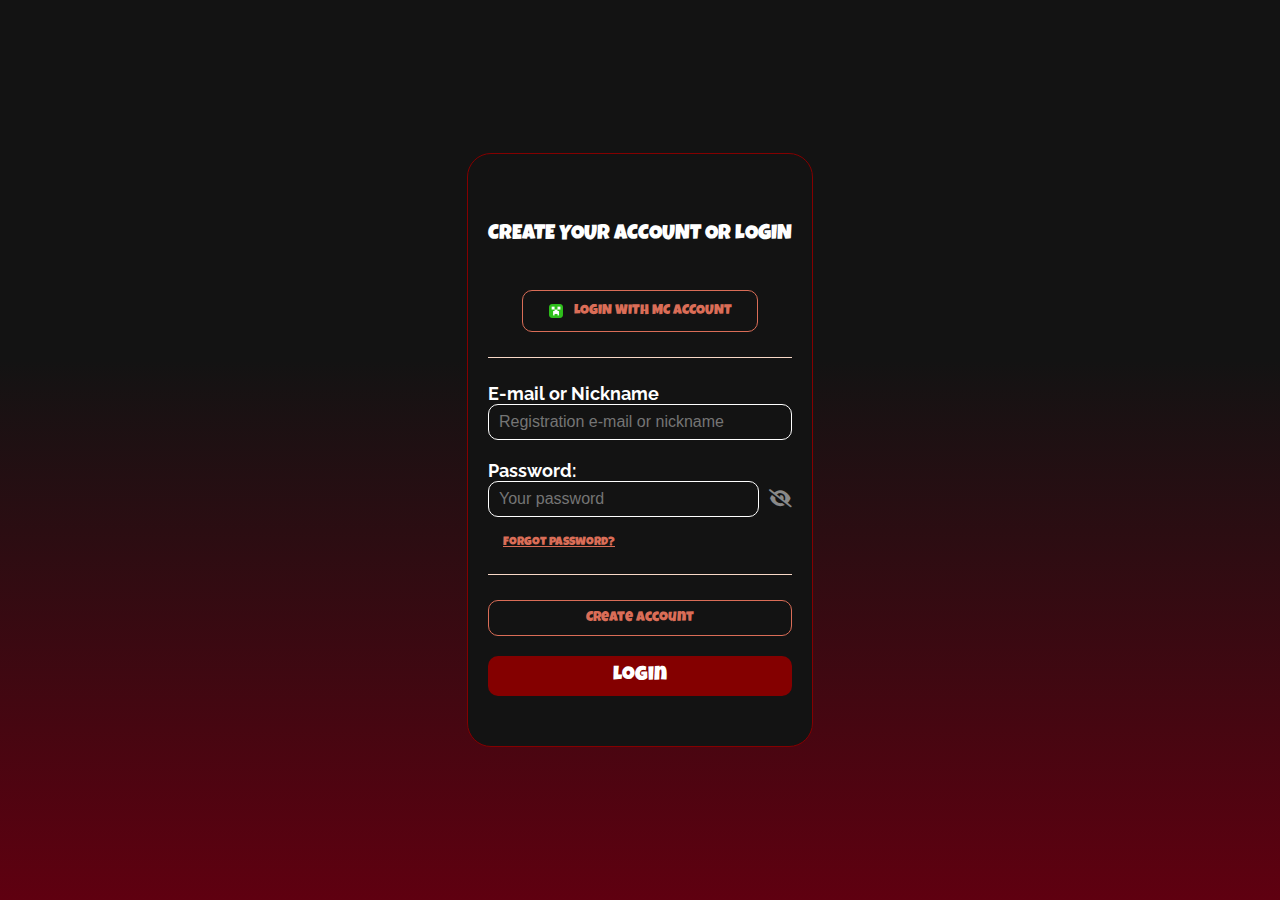
<file: index.html>
<!DOCTYPE html>
<html lang="PT-BR">
<head>
    <meta charset="UTF-8">
    <meta name="viewport" content="width=device-width, initial-scale=1.0">
    <link rel="stylesheet" href="https://cdnjs.cloudflare.com/ajax/libs/font-awesome/6.5.1/css/all.min.css">
    <link rel="preconnect" href="https://fonts.googleapis.com">
    <link rel="preconnect" href="https://fonts.gstatic.com" crossorigin>
    <link href="https://fonts.googleapis.com/css2?family=Luckiest+Guy&family=Raleway:ital,wght@0,100..900;1,100..900&display=swap" rel="stylesheet">
    <link rel="stylesheet" href="CSS/style.css">
    <title>Login</title>
</head>
<body>
    <div class="container">
        <form action="perfil.html">
            <fieldset class="titulo">
                <label><h1>CREATE YOUR ACCOUNT OR LOGIN</h1></label>
                <a href="perfil.html" class="entrar-conta-mc"><img src="IMG/icon_minecraft.png" alt="icone_minecraft" class="icon_minecraft">LOGIN WITH MC ACCOUNT</a>
            </fieldset>

            <fieldset class="login">
                <div>
                    <label for="nickname">E-mail or Nickname</label>
                    <input type="text" id="nickname" name="nickname" placeholder="Registration e-mail or nickname" required>
                </div>
                <div  class="campo_senha">
                    <div>
                        <label for="senha">Password: </label>
                        <div class="senha">
                        <input type="password" id="senha" name="senha" placeholder="Your password" required>
                        <i class="fa-solid fa-eye-slash"></i>
                        </div>
                    </div> 
                    <a href="recuperarSenha.html" class="esqueceu_senha_link">Forgot password?</a>  
                </div>
            </fieldset>
            
            <fieldset class="botao">
                <a class="btn-laranja" href="/criarConta.html">Create Account</a>
                <button type="submit" class="btn-login botao-vermelho">Login</button>
            </fieldset>
        </form>
</body>
</html>
</file>
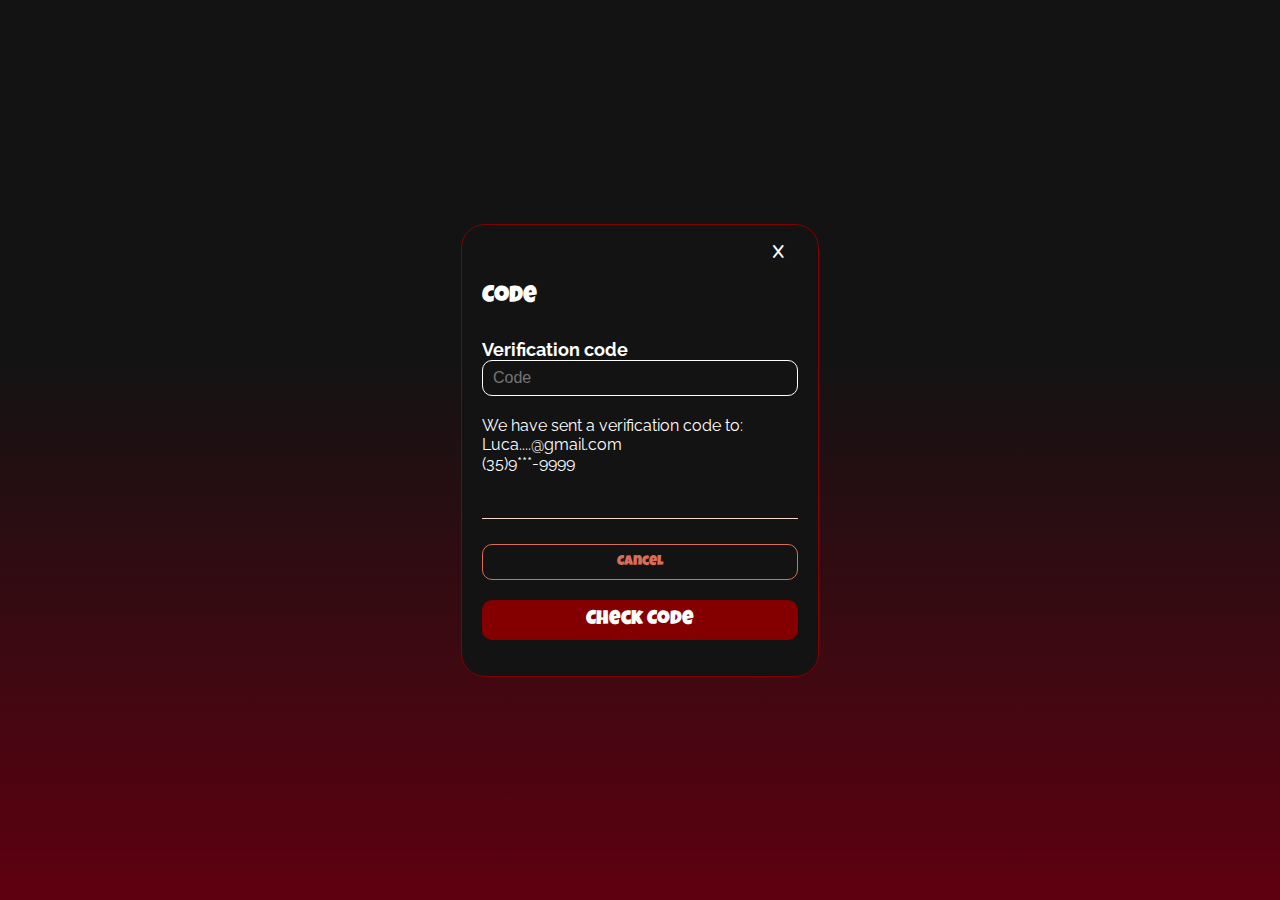
<file: codigoVerificacao.html>
<!DOCTYPE html>
<html lang="PT-BR">
<head>
    <meta charset="UTF-8">
    <meta name="viewport" content="width=device-width, initial-scale=1.0">
    <link rel="stylesheet" href="https://cdnjs.cloudflare.com/ajax/libs/font-awesome/6.5.1/css/all.min.css">
    <link rel="preconnect" href="https://fonts.googleapis.com">
    <link rel="preconnect" href="https://fonts.gstatic.com" crossorigin>
    <link href="https://fonts.googleapis.com/css2?family=Luckiest+Guy&family=Raleway:ital,wght@0,100..900;1,100..900&display=swap" rel="stylesheet">
    <link rel="stylesheet" href="CSS/style.css">
    <link rel="stylesheet" href="CSS/codigoVerificacao.css">
    <title>Código Verificacao</title>
</head>
<body>
    <div class="container">
        <form action="registrarNovaSenha.html">
            <fieldset class="titulo-codigo-verificacao">
                <a href="index.html" class="x-voltar"><i class="fa-solid fa-x"></i></a>
                <label><span class="codigo">Code</span></label>
            </fieldset>

            <fieldset class="login form-code">
                <div class="conjunto-inputs">
                    <label for="codigo-verificacao">Verification code</label>
                    <input type="text" id="codigo-verificacao" name="codigo-verificacao" placeholder="Code" required>
                </div>
                <div class="texto-codigo">
                    <span class="texto-confirmando-envio">We have sent a verification code to:</span>
                    <span class="texto-confirmando-envio">Luca....@gmail.com</span>
                    <span class="texto-confirmando-envio">(35)9***-9999</span>
                </div>
            </fieldset>
            
            <fieldset class="botao">
                <fieldset class="botao">
                    <a href="index.html" class="code-btn btn-laranja">Cancel</a>
                    <button type="submit" class="criar-conta-btn botao-vermelho">Check Code</button>
                </fieldset>
            </fieldset>
        </form>
</body>
</html>
</file>
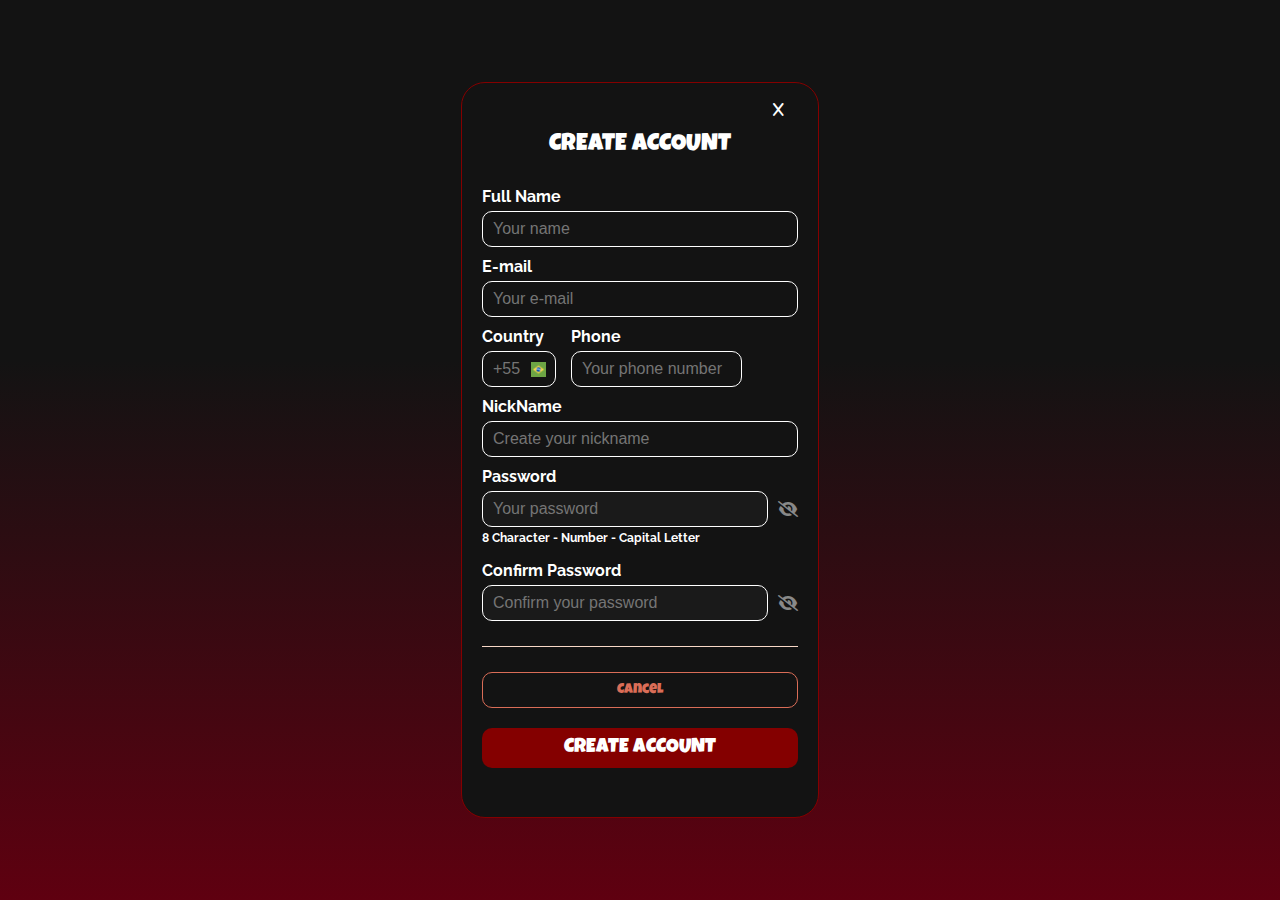
<file: criarConta.html>
<!DOCTYPE html>
<html lang="PT-BR">
<head>
    <meta charset="UTF-8">
    <meta name="viewport" content="width=device-width, initial-scale=1.0">
    <link rel="stylesheet" href="https://cdnjs.cloudflare.com/ajax/libs/font-awesome/6.5.1/css/all.min.css">
    <link rel="preconnect" href="https://fonts.googleapis.com">
    <link rel="preconnect" href="https://fonts.gstatic.com" crossorigin>
    <link href="https://fonts.googleapis.com/css2?family=Luckiest+Guy&family=Raleway:ital,wght@0,100..900;1,100..900&display=swap" rel="stylesheet">
    <link rel="stylesheet" href="CSS/style.css">
    <link rel="stylesheet" href="CSS/criarConta.css">
    <title>Criar Conta</title>
</head>
<body>
    <div class="container">
        <form action="perfil.html">
            <fieldset class="titulo-criar-conta">
                <a href="index.html" class="x-voltar"><i class="fa-solid fa-x"></i></a>
                <label><span class="titulo-criar">CREATE ACCOUNT</span></label>
            </fieldset>

            <fieldset class="forms-geral">
                <div class="conjunto-inputs">
                    <label for="name">Full Name</label>
                    <input type="text" id="name" name="name" placeholder="Your name" class="forms-input" required>
                </div>
                <div class="conjunto-inputs">
                    <label for="email">E-mail</label>
                    <input type="email" id="email" name="email" placeholder="Your e-mail" class="forms-input" required>
                </div>
                <div class="Pais-e-Telefone">
                    <div class="conjunto-pais">
                        <label for="pais">Country</label>
                        <input type="tel" id="pais" name="pais" placeholder="+55" maxlength="4" class="DDI-Pais">
                    </div>
                    <div class="conjunto-telefone">
                        <label for="telefone">Phone</label>
                        <input type="tel" id="telefone" name="telefone" placeholder="Your phone number" required>
                    </div>
                </div>
                <div class="conjunto-inputs">
                    <label for="nickname">NickName</label>
                    <input type="text" id="nickname" name="nickname" placeholder="Create your nickname" class="forms-input" required>
                </div>
                <div class="conjunto-criar-senha">
                    <label for="senha">Password</label>
                    <div class="senha">
                        <input type="password" id="senha" name="senha" placeholder="Your password"  required>
                        <i class="fa-solid fa-eye-slash"></i>
                    </div>
                    <label><span class="ajuda-senha">8 Character - Number - Capital Letter</span></label>
                </div>
                <div class="conjunto-inputs">
                    <label for="confirmar-senha">Confirm Password</label>
                    <div class="senha">
                        <input type="password" id="confirmar-senha" name="confirmar-senha" placeholder="Confirm your password" required>
                        <i class="fa-solid fa-eye-slash"></i>
                    </div>
                </div>
            </fieldset>
            
            <fieldset class="botao">
                <a href="index.html" class="cancelar-criacao">Cancel</a>
                <button type="submit" class="criar-conta-btn">CREATE ACCOUNT</button>
            </fieldset>
        </form>
</body>
</html>
</file>
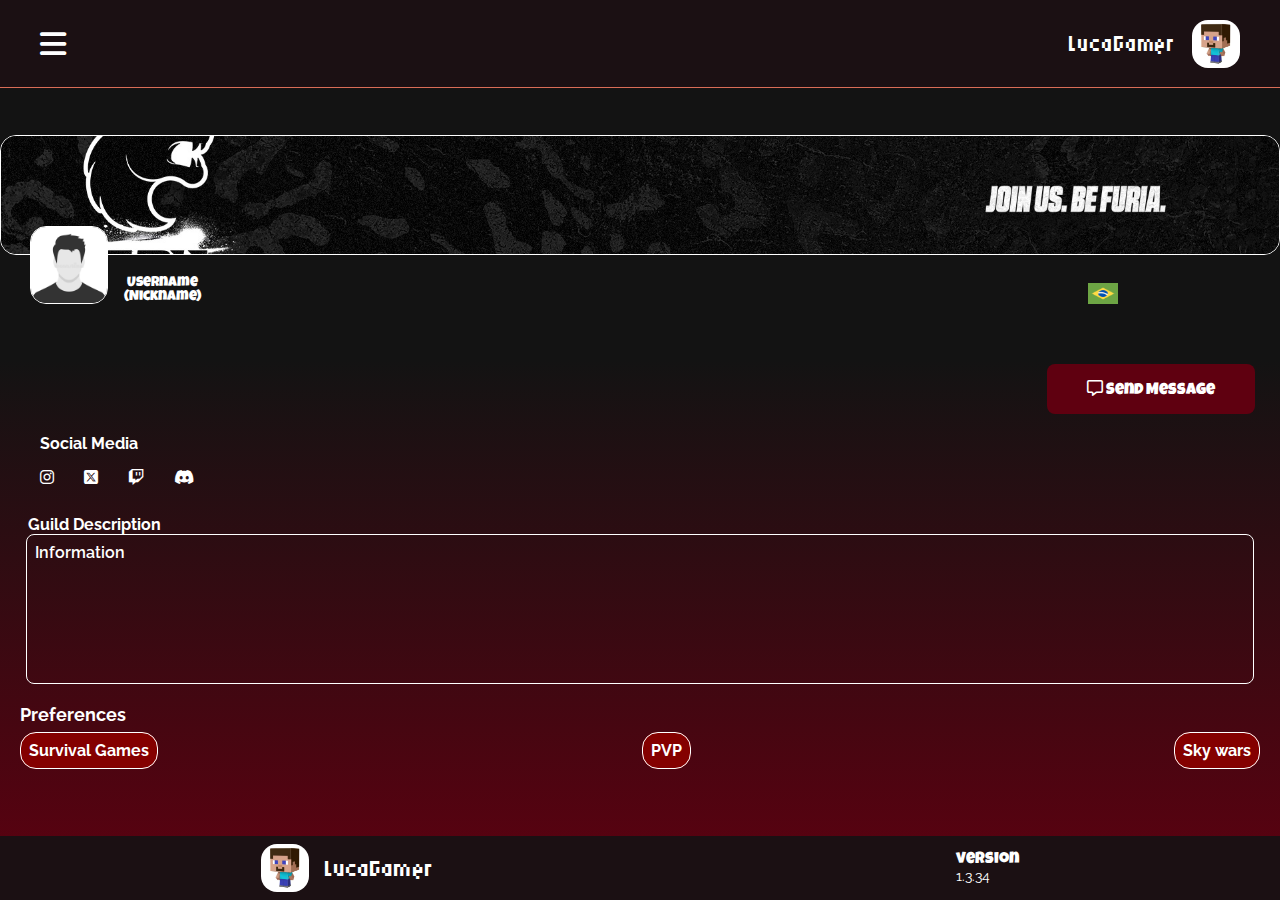
<file: perfil.html>
<!DOCTYPE html>
<html lang="PT-BR">
<head>
    <meta charset="UTF-8">
    <meta name="viewport" content="width=device-width, initial-scale=1.0">
    <link rel="stylesheet" href="https://cdnjs.cloudflare.com/ajax/libs/font-awesome/6.5.1/css/all.min.css">
    <link rel="preconnect" href="https://fonts.googleapis.com">
    <link rel="preconnect" href="https://fonts.gstatic.com" crossorigin>
    <link href="https://fonts.googleapis.com/css2?family=Luckiest+Guy&family=Micro+5&family=Raleway:ital,wght@0,100..900;1,100..900&display=swap" rel="stylesheet">
    <link rel="stylesheet" href="CSS/perfil.css">
    <title>Perfil</title>
</head>
<body>
    <header>
        <nav class="navbar">
            <i class="fa-solid fa-bars"></i>
            <div class="perfil-pessoa">
                <span class="nome">LucaGamer</span>
                <img src="IMG/foto-perfil.png" alt="foto de perfil" class="foto-perfil">
            </div>
        </nav>
    </header>
    <main>
        <div class="perfil-completo">
            <div class="banner-time">
                <img src="IMG/Banner-furia.jpeg" alt="Banner do Time Da Furia" class="banner-furia">
            </div>
            <img src="IMG/bandeira-brasil.png" alt="Bandeira do Brasil" class="bandeira-brasil">
            <div class="informacoes-pessoa">
                <img src="IMG/perfil.png" alt="foto de perfil" class="foto-homem">
                <div class="texto-informacoes">
                    <span class="nome">Username</span>
                    <span class="nick-name">(Nickname)</span>
                </div>
            </div>
        </div>

        <div class="mandar-mensagem">
            <button class="btn-mensagem"><i class="fa-regular fa-message"></i> Send Message</button>
        </div>

        <div class="social-media">
            <span class="titulo-social">Social Media</span>
            <div class="social-media-icons">
                <i class="fa-brands fa-instagram"></i>
                <i class="fa-brands fa-square-x-twitter"></i>
                <i class="fa-brands fa-twitch"></i>
                <i class="fa-brands fa-discord"></i>
            </div>  
        </div>

        <div class="caixa">
            <span class="titulo-caixa">Guild Description</span>
            <div class="conteudo">Information</div>
        </div>

        <div class="preferencias">
            <span class="titulo-preferencias">Preferences</span>
            <div class="Jogos-preferidos">
                <ul>
                    <li><a href="/">Survival Games</a></li>
                    <li><a href="/">PVP</a></li>
                    <li><a href="/">Sky wars</a></li>
                </ul>
            </div>
        </div>
    </main>
    <footer>
        <div class="perfil-pessoa">
            <img src="IMG/foto-perfil.png" alt="foto de perfil" class="foto-perfil">
            <span class="nome-footer">LucaGamer</span>
        </div>
        <div class="Texto-Footer">
            <span class="texto">version</span>
            <span class="texto1">1.3.34</span>
        </div>
    </footer>
</body>
</html>
</file>
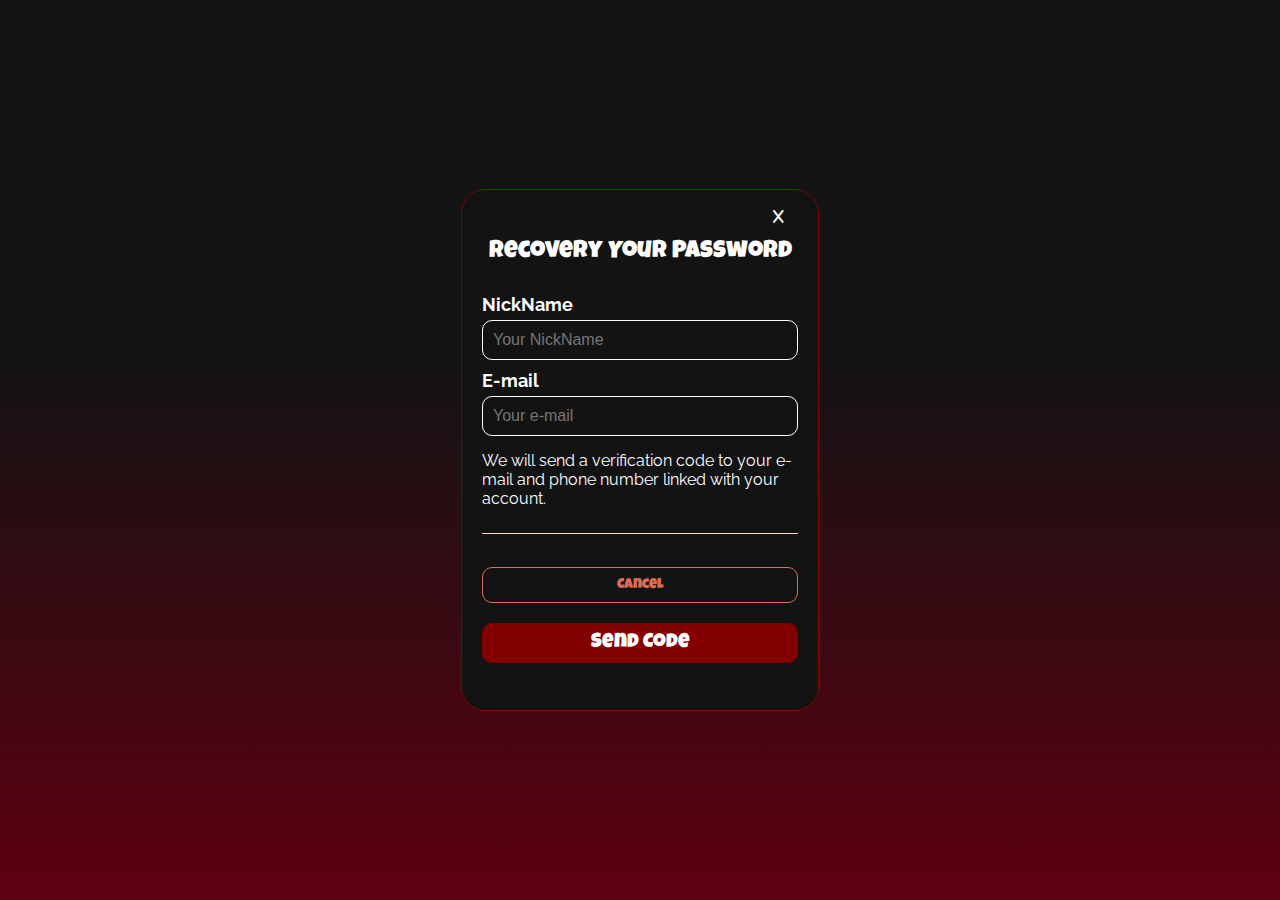
<file: recuperarSenha.html>
<!DOCTYPE html>
<html lang="PT-BR">
<head>
    <meta charset="UTF-8">
    <meta name="viewport" content="width=device-width, initial-scale=1.0">
    <link rel="stylesheet" href="https://cdnjs.cloudflare.com/ajax/libs/font-awesome/6.5.1/css/all.min.css">
    <link rel="preconnect" href="https://fonts.googleapis.com">
    <link rel="preconnect" href="https://fonts.gstatic.com" crossorigin>
    <link href="https://fonts.googleapis.com/css2?family=Luckiest+Guy&family=Raleway:ital,wght@0,100..900;1,100..900&display=swap" rel="stylesheet">
    <link rel="stylesheet" href="CSS/style.css">
    <link rel="stylesheet" href="CSS/recuperarSenha.css">
    <title>Recuperar Senha</title>
</head>
<body>
    <div class="container">
        <form action="codigoVerificacao.html">
            <fieldset class="titulo-criar-conta">
                <a href="index.html" class="x-voltar"><i class="fa-solid fa-x"></i></a>
                <label><span class="titulo-criar">Recovery Your Password</span></label>
            </fieldset>

            <fieldset class="forms-geral">
                <div class="conjunto-inputs">
                    <label for="name" class="label-fonte-diferente">NickName</label>
                    <input type="text" id="name" name="name" placeholder="Your NickName" class="forms-input" required>
                </div>
                <div class="conjunto-inputs">
                    <label for="email" class="label-fonte-diferente">E-mail</label>
                    <input type="email" id="email" name="email" placeholder="Your e-mail" class="forms-input" required>
                </div>
                <span class="label-fonte-diferente msg-warning">We will send a verification code to your e-mail and phone number linked with your account.</span>
            </fieldset>
            
            <fieldset class="botao">
                <fieldset class="botao">
                    <a href="index.html" class="cancelar-criacao btn-laranja">Cancel</a>
                    <button type="submit" class="criar-conta-btn botao-vermelho">Send Code</button>
                </fieldset>
            </fieldset>


        </form>
</body>
</html>
</file>
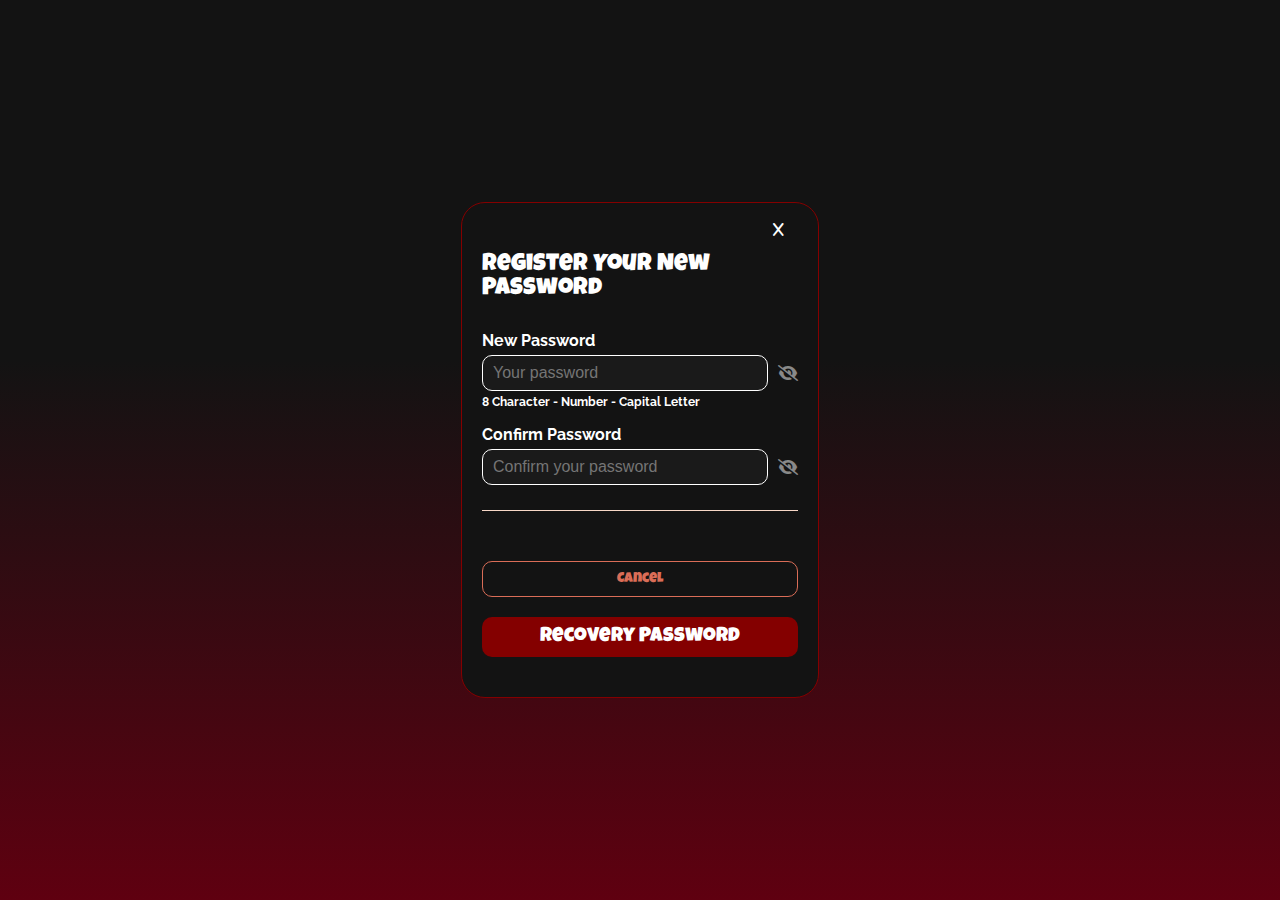
<file: registrarNovaSenha.html>
<!DOCTYPE html>
<html lang="PT-BR">
<head>
    <meta charset="UTF-8">
    <meta name="viewport" content="width=device-width, initial-scale=1.0">
    <link rel="stylesheet" href="https://cdnjs.cloudflare.com/ajax/libs/font-awesome/6.5.1/css/all.min.css">
    <link rel="preconnect" href="https://fonts.googleapis.com">
    <link rel="preconnect" href="https://fonts.gstatic.com" crossorigin>
    <link href="https://fonts.googleapis.com/css2?family=Luckiest+Guy&family=Raleway:ital,wght@0,100..900;1,100..900&display=swap" rel="stylesheet">
    <link rel="stylesheet" href="CSS/style.css">
    <link rel="stylesheet" href="CSS/criarConta.css">
    <link rel="stylesheet" href="CSS/registrarNovaSenha.css">
    <title>Regitrar Nova Senha</title>
</head>
<body>
    <div class="container">
        <form action="index.html">
            <fieldset class="titulo-criar-conta form-registrar">
                <a href="index.html" class="x-voltar"><i class="fa-solid fa-x"></i></a>
                <label><span class="titulo-criar">Register Your New Password</span></label>
            </fieldset>

            <fieldset class="forms-geral">
                <div class="conjunto-criar-senha">
                    <label for="senha">New Password</label>
                    <div class="senha">
                        <input type="password" id="senha" name="senha" placeholder="Your password"  required>
                        <i class="fa-solid fa-eye-slash"></i>
                    </div>
                    <label><span class="ajuda-senha">8 Character - Number - Capital Letter</span></label>
                </div>
                <div class="conjunto-inputs">
                    <label for="confirmar-senha">Confirm Password</label>
                    <div class="senha">
                        <input type="password" id="confirmar-senha" name="confirmar-senha" placeholder="Confirm your password" required>
                        <i class="fa-solid fa-eye-slash"></i>
                    </div>
                </div>
            </fieldset>
            
            <fieldset class="botao">
                <fieldset class="botao">
                    <a href="index.html" class="cancelar-criacao btn-laranja">Cancel</a>
                    <button type="submit" class="criar-conta-btn botao-vermelho">Recovery Password</button>
                </fieldset>
            </fieldset>
        </form>
</body>
</html>
</file>
<file: CSS/style.css>
* {
    margin: 0;
    padding: 0;
    box-sizing: border-box;
}

:root {
    --dark-color: #131313;
    --orange-links: #DA6D57;
    --buttons-color: #840000;
    --dark-red: #5F0010;
    --white: #ffffff;
    --linha: #F8D8C7;
}

body {
    font-family: "Luckiest Guy", serif;
    font-weight: 400;
    font-style: normal;
    font-size: 16px;
    display: flex;
    align-items: center;
    justify-content: center;
    height: 100dvh;
    width: 100vw;
    background: linear-gradient(to top, var(--dark-red) 0%, var(--dark-color)60%);
}


label {
    display: block; /* Faz o label ocupar uma linha inteira */
    margin-bottom: 5px;     
}

.forms-geral{
    display: flex;
    flex-direction: column;
    gap: 10px;
    padding: 25px 0;
    margin-bottom: 25px;
    color: var(--white);
    border-bottom: 1px solid var(--linha);
}

.container {
    max-width: 1200px;
    margin: 0 auto;
    padding: 0 20px;
    display: flex;
}

.titulo {
    margin-top: 25px;
    display: flex;
    flex-direction: column;
    align-items: center;
    justify-content: space-evenly;
    padding: 25px 0;
    border-bottom: solid 0.5px var(--linha);
    font-family: 'Luckiest Guy', serif;
    font-size: 24px;
    font-weight: 400;
}

.titulo h1{
    font-size: 1.3rem;
    color: var(--white);
    margin-bottom: 20px;
    font-weight: 400;
}

.icon_minecraft {
    width: 16px;
    height: 16px;
}


form{
    display: flex;
    flex-direction: column;
    background-color: var(--dark-color);
    border: 1px solid var(--buttons-color);
    border-radius: 24px;
    padding: 20px;
}

fieldset {
    display: flex;
    flex-direction: column;
    gap: 20px;
    border: none;
}

a {
    color: var(--orange-links);
    text-decoration: none;
    font-size: 14px;
    font-weight: 400;
    font-family: 'Luckiest Guy', serif;
}

.esqueceu_senha_link{
    text-decoration: underline;
    font-size: 12px;
    margin: 15px 0 0 15px;
}

.entrar-conta-mc{
    width: 236px;
    height: 42px;
    display: flex;
    justify-content: center;
    align-items: center;
    gap: 10px;
    padding: 10px 0;
    border: 1px solid var(--orange-links);
    border-radius: 10px;
}

.login{
    padding: 25px 0;
    color: var(--white);
    font-family: "Raleway", sans-serif;
    font-weight: 700;
    font-size: 18px;
    border-bottom: solid 0.5px var(--linha);
}

.login input{
    width: 100%;
    height: 36px;
    padding: 0 10px;
    border: 1px solid var(--white);
    border-radius: 10px;
    background-color: var(--dark-color);
    color: var(--white);
    font-size: 16px;
}

.senha{
    display: flex;
    align-items: center;
    gap: 10px;
}

.fa-eye-slash{
    color: rgba(255, 255, 255, 0.5);
}

.login label{
    padding: 0px;
    margin: 0px;
}

.campo_senha{
    display: flex;
    flex-direction: column;
    gap: 5px;
}

.btn-laranja{
    margin-top: 25px;
    width: 100%;
    display: flex;
    justify-content: center;
    align-items: center;
    gap: 10px;
    padding: 10px 0;
    border: 1px solid var(--orange-links);
    border-radius: 10px;
}

.botao-vermelho{
    width: 100%;
    height: 40px;
    background-color: var(--buttons-color);
    color: var(--white);
    font-size: 20px;
    font-weight: 400;
    font-family: 'Luckiest Guy', serif;	
    border: none;
    border-radius: 10px;
    cursor: pointer;
    margin-bottom: 30px;
}

.titulo-criar-conta{
    display: flex;
    justify-content: center;    
    align-items: center;
    gap: 10px;
}

.x-voltar {
    height: 20px;
    width: 25px;
    font-weight: 700;
    color: var(--white);
    align-self: flex-end;
}

.titulo-criar {
    text-align: center;
    width: 100%;
    font-size: 24px;
    font-weight: 400;
    color: var(--white);
    font-family: "Luckiest Guy", serif;
}

.label-fonte-diferente{
    font-family: "Raleway", sans-serif;
    font-weight: 700;
    font-size: 18px;
    color: var(--white);
}
</file>
<file: CSS/codigoVerificacao.css>
.codigo{
    color: var(--white);
    text-align: start;
    font-size: 24px;
}

form{
    width: 358px;
    height: 453px;
}

.texto-codigo{
    display: flex;
    flex-direction: column;
    font-size: 16px;
    font-weight: 400;
    font-family: "Raleway", sans-serif;
    color: var(--white);
    margin-bottom: 20px;
}

.form-code{
    border-bottom: 1px solid var(--linha);
}
</file>
<file: CSS/criarConta.css>
form{
    width: 358px;
    height: 736px;
}

label{
    font-family: "Raleway", sans-serif;	
    font-weight: 700;
}

.Pais-e-Telefone{
    display: flex;
    gap: 15px;
}

.forms-input{
    width: 100%;
    height: 36px;
    padding: 0 10px;
    border: 1px solid var(--white);
    border-radius: 10px;
    background-color: var(--dark-color);
    color: var(--white);
    font-size: 16px;
}

.conjunto-pais, .conjunto-telefone{
    display: flex;
    flex-direction: column;
}

.conjunto-telefone input{
    width: 171px;
    height: 36px;
    padding: 0 10px;
    border: 1px solid var(--white);
    border-radius: 10px;
    background-color: var(--dark-color);
    color: var(--white);
    font-size: 16px;
}

.conjunto-pais input{
    width: 74px;
    height: 36px;
    padding: 0 10px;
    border: 1px solid var(--white);
    border-radius: 10px;
    background-color: var(--dark-color);
    color: var(--white);
    font-size: 16px;
    background-image: url(../IMG/bandeira-brasil.png);
    background-size: 15px 15px; 
    background-position: 85% center;
    background-repeat: no-repeat;
}

.senha input{
    width: 100%;
    height: 36px;
    padding: 0 10px;
    border: 1px solid var(--white);
    border-radius: 10px;
    background-color: #1a1a1a;
    color: var(--white);
    font-size: 16px;
}

.ajuda-senha{
    color: var(--white);
    font-size: 12px;
    font-family: "Raleway", sans-serif;	
}

.cancelar-criacao{
    display: flex;
    justify-content: center;
    align-items: center;
    padding: 10px 0;
    border: 1px solid var(--orange-links);
    border-radius: 10px;
}

.criar-conta-btn{
    display: flex;
    justify-content: center;
    align-items: center;
    height: 40px;
    padding: 10px 0;
    background-color: var(--buttons-color);
    border: none;
    border-radius: 10px;
    color: var(--white);
    font-family: 'Luckiest Guy', serif;
    font-size: 20px;
    font-weight: 400;    
}
</file>
<file: CSS/perfil.css>
* {
    margin: 0;
    padding: 0;
    box-sizing: border-box;
}

:root {
    --dark-color: #131313;
    --orange-links: #DA6D57;
    --buttons-color: #840000;
    --dark-red: #5F0010;
    --white: #ffffff;
    --linha: #F8D8C7;
    --footer: #1B1013;
}

body {
    font-family: "Luckiest Guy", serif;
    font-weight: 400;
    font-style: normal;
    font-size: 16px;
    display: flex;
    align-items: center;
    justify-content: center;
    height: 100dvh;
    width: 100vw;
    background: linear-gradient(to top, var(--dark-red) 0%, var(--dark-color)60%);
}

.navbar{
    position: fixed;
    top: 0;
    left: 0;
    width: 100%;
    height: 88px;
    display: flex;
    justify-content: space-between;
    align-items: center;
    background-color: #1B1013;
    padding: 0 40px;
    border-bottom: 1px solid var(--orange-links);
}

.foto-perfil{
    width: 48px;
    height: 48px;
    border-radius: 16px;
}

.fa-bars{
    color: var(--white);
    font-size: 30px;
}

.perfil-pessoa{
    display: flex;
    align-items: center;
    gap: 16px;
    color: var(--white);
}

.nome{
    font-family: "Micro 5", serif;
    font-size: 32px;
}

main{
    display: flex;
    flex-direction: column;
    margin-top: 0;
    width: 100%;  
    height: 70%;
}

.banner-furia{
    width: 100%;
    height: 120px;
    border-radius: 16px;
    border: 1px solid var(--white);
    object-fit: cover;

}

.informacoes-pessoa{
    position: relative;
    top: -60px;
    right: -30px;
    display: flex;
    gap: 16px;
    align-items: flex-end;
    width: 50%;    
}

.foto-homem{
    width: 78px;
    height: 78px;
    border-radius: 16px;
    border: 1px solid var(--white);
}

.texto-informacoes{
    display: flex;
    flex-direction: column;
    align-items: center;
    color: var(--white);
}

.texto-informacoes span{
    font-size: 14px;
    font-family: 'Luckiest Guy', serif;
}

.bandeira-brasil{
    width: 30px;
    height: 21px;
    position: relative;
    right: -85%;
    top: 10%;

}

.btn-mensagem{
    background-color: var(--dark-red);
    color: var(--white);
    padding: 8px 16px;
    border-radius: 8px;
    gap: 8px;
    font-size: 16px;
    font-family: 'Luckiest Guy', serif;
    cursor: pointer;
    border:none;
    width: 208px;
    height: 50px;
}

.mandar-mensagem{
    display: flex;
    justify-content: end;
    align-items: center;
    margin-right: 25px;
}

.social-media{
    display: flex;
    flex-direction: column;
    gap: 16px;
    margin-top: 20px;
    color: var(--white);
    font-family: "Raleway", sans-serif;
    font-weight: 700;
    font-size: 16px;
    margin-left: 40px;
}

.social-media-icons{
    display: flex;
    gap: 30px;
}

.caixa {
    width: 100%;
    display: flex;
    flex-direction: column;
    align-items: center;
    justify-content: center;
}

.titulo-caixa {
    margin: 30px 0 0 5px;
    width: 96%;
    font-family: "Raleway", sans-serif;
    font-weight: 700;
    font-size: 16px;
    color: var(--white);
    display: flex;
    justify-content: flex-start;
}

.conteudo {
    width: 96%;
    display: flex;
    align-items: start;
    justify-content: start;
    padding: 8px;
    border: 1px solid var(--white);
    height: 150px;
    border-radius: 8px;
    color: var(--white);
    font-family: "Raleway", sans-serif;
    font-weight: 600;
    font-size: 16px;
}

.preferencias{
    display: flex;
    flex-direction: column;
    gap: 16px;
    width: 100%;
    padding: 20px;
    color: var(--white);
    font-family: "Raleway", sans-serif;
    font-weight: 700;
    font-size: 18px;
}

.Jogos-preferidos ul{
    display: flex;
    text-align: center;
    align-items: center;
    justify-content: space-between;
    gap: 10px;
    width: 100%;
    font-family: "Raleway", sans-serif;
    font-weight: 700;
    font-size: 16px;
}

.Jogos-preferidos li{
    list-style: none;
}

.Jogos-preferidos a{
    color: var(--white);
    text-decoration: none;
    width: 150px;
    height: 27px;
    padding: 8px;
    background-color: var(--buttons-color);
    border-radius: 16px;
    border: 1px solid var(--white);
    
}

footer{
    position: fixed;
    bottom: 0;
    display: flex;
    justify-content: space-around;
    align-items: center;
    height: 64px;
    width: 100%;
    background-color: var(--footer);
    color: var(--white);
    font-family: "Raleway", sans-serif;
    font-weight: 400;
    font-size: 14px;
}

.Texto-Footer{
    display: flex;
    flex-direction: column;
}

.nome-footer{
    font-family: "Micro 5", serif;
    font-size: 34px;
}

.texto{
    font-family: 'Luckiest Guy', serif;
    font-size: 16px;
    font-weight: 400;
}
</file>
<file: CSS/recuperarSenha.css>
.forms-geral input{
    padding: 10px;
    width: 100%;
    border-radius: 10px;
    border: 1px solid var(--white);	
    background-color: var(--dark-color);
    color: var(--white);
    font-size: 1rem;
    font-weight: 400;
    outline: none;
}

form{
    width: 358px;
    height: 522px;
}

.msg-warning{
    margin-top: 5px;
    font-size: 16px;
    font-weight: 400;
}

.cancelar-criacao{
    margin-top: 8px;
}

.criar-conta-btn{
    margin-top: 0px;
}
</file>
<file: CSS/registrarNovaSenha.css>
form{
    width: 358px;
    height: 496px;
}

.form-registrar{
    margin-bottom: 0px;
}
</file>
